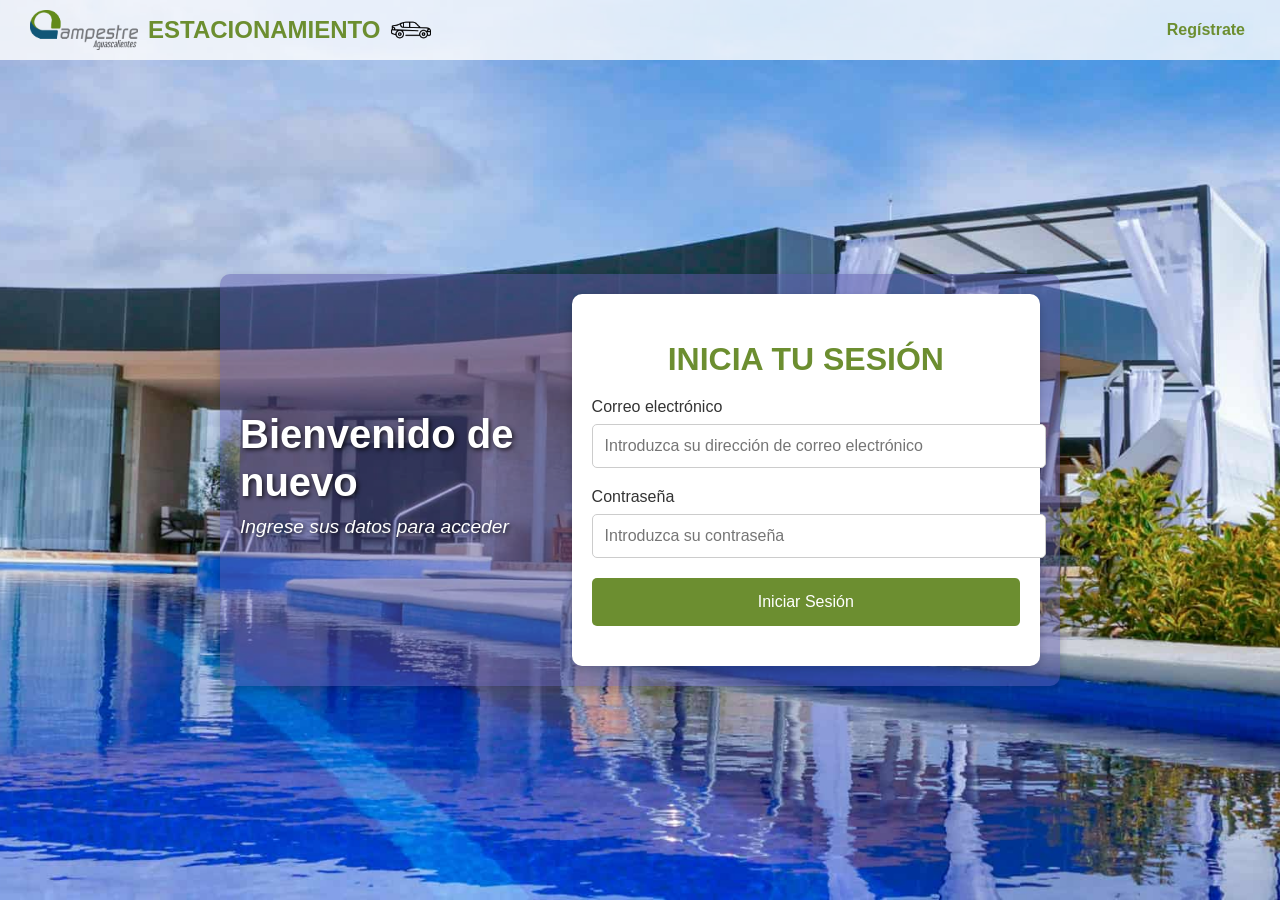
<file: Estacion/Login/Login.html>
<!DOCTYPE html>
<html lang="es">
<head>
    <meta charset="UTF-8">
    <meta name="viewport" content="width=device-width, initial-scale=1.0">
    <title>Iniciar Sesión</title>
    <link rel="stylesheet" href="styles.css">
</head>
<body>
    <header>
        <div class="logo">
            <img src="logo-cca-original.png" alt="Icono Carro" class="car-icon">
            <h1>ESTACIONAMIENTO</h1>
            <img src="coche.png" alt="Icono" class="logo-icon">
        </div>
        <nav>
            <a href="/Estacion/Estacion/Register/Register.html">Regístrate</a>
        </nav>
    </header>
    <main>
        <div class="layout">
            <div class="welcome-message">
                <h1>Bienvenido de<br>nuevo</h1>
                <p>Ingrese sus datos para acceder</p>
            </div>
            <div class="container">
                <div class="left">
                    <h2>INICIA TU SESIÓN</h2>
                    <form action="login.php" method="post">
                        <div class="form-group">
                            <label for="email">Correo electrónico</label>
                            <input type="email" id="email" name="email" placeholder="Introduzca su dirección de correo electrónico" required>
                        </div>
                        <div class="form-group">
                            <label for="password">Contraseña</label>
                            <input type="password" id="password" name="password" placeholder="Introduzca su contraseña" required>
                        </div>
                        <div class="form-group full-width">
                            <input type="submit" value="Iniciar Sesión">
                        </div>
                    </form>
                </div>
            </div>
        </div>
    </main>
    <script>
        // Comprobar si hay un parámetro de error en la URL
        const urlParams = new URLSearchParams(window.location.search);
        if (urlParams.get('error')) {
            alert('Correo electrónico o contraseña incorrectos. Por favor, inténtelo de nuevo.');
        }
    </script>
</body>
</html>
</file>
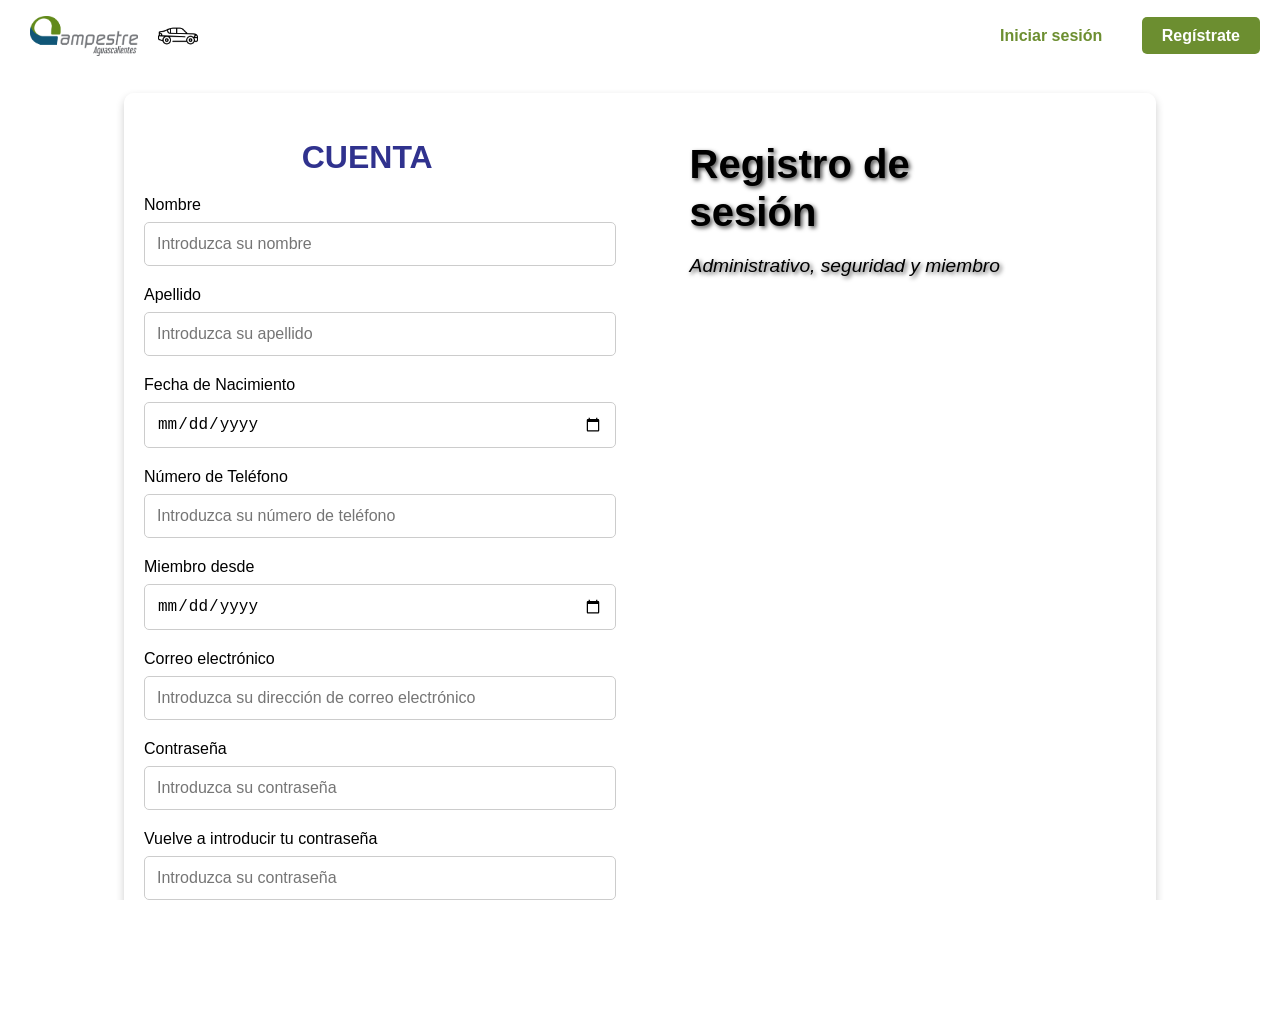
<file: Estacion/Register/Register.html>
<!DOCTYPE html>
<html lang="es">
<head>
    <meta charset="UTF-8">
    <meta name="viewport" content="width=device-width, initial-scale=1.0">
    <title>Registro</title>
    <link rel="stylesheet" href="styles.css">
</head>
<body>
    <div class="container">
        <div class="video-background">
            <video autoplay muted loop id="background-video">
                <source src="campestre.mp4" type="video/mp4">
                Your browser does not support HTML5 video.
            </video>
        </div>
        <header>
            <div class="logo">
                <img src="logo-cca-original.png" alt="Icono Carro" class="car-icon">
                <h1></h1>
                <img src="coche.png" alt="Icono" class="logo-icon">
            </div>
            <nav>
                <a href="/Estacion/Estacion/Login/Login.html">Iniciar sesión</a>
                <a href="/Estacion/Estacion/Register/Register.html" class="registro">Regístrate</a>
            </nav>
        </header>
        <main>
            <div class="content">
                <div class="left">
                    <h2>CUENTA</h2>
                    <form action="/Estacion/Estacion/Register/register.php" method="post">
                        <div class="form-group">
                            <label for="nombre">Nombre</label>
                            <input type="text" id="nombre" name="nombre" placeholder="Introduzca su nombre" required>
                        </div>
                        <div class="form-group">
                            <label for="apellido">Apellido</label>
                            <input type="text" id="apellido" name="apellido" placeholder="Introduzca su apellido" required>
                        </div>
                        <div class="form-group">
                            <label for="fecha_nacimiento">Fecha de Nacimiento</label>
                            <input type="date" id="fecha_nacimiento" name="fecha_nacimiento" placeholder="Introduzca su fecha de nacimiento" required>
                        </div>
                        <div class="form-group">
                            <label for="numero_telefono">Número de Teléfono</label>
                            <input type="tel" id="numero_telefono" name="numero_telefono" placeholder="Introduzca su número de teléfono" required>
                        </div>
                        <div class="form-group">
                            <label for="miembro_desde">Miembro desde</label>
                            <input type="date" id="miembro_desde" name="miembro_desde" placeholder="Introduzca la fecha de miembro" required>
                        </div>
                        <div class="form-group">
                            <label for="email">Correo electrónico</label>
                            <input type="email" id="email" name="email" placeholder="Introduzca su dirección de correo electrónico" required>
                        </div>
                        <div class="form-group">
                            <label for="password">Contraseña</label>
                            <input type="password" id="password" name="password" placeholder="Introduzca su contraseña" required>
                        </div>
                        <div class="form-group">
                            <label for="confirm-password">Vuelve a introducir tu contraseña</label>
                            <input type="password" id="confirm-password" name="confirm-password" placeholder="Introduzca su contraseña" required>
                        </div>
                        <div class="form-group full-width">
                            <input type="submit" value="Registrarse">
                        </div>
                    </form>
                </div>
                <div class="right">
                    <h1>Registro de<br>sesión</h1>
                    <p>Administrativo, seguridad y miembro</p>
                </div>
            </div>
        </main>
    </div>
</body>
</html>
</file>
<file: Estacion/Login/styles.css>
body {
    font-family: Arial, sans-serif;
    background-image: url('2022-11-05.jpg');
    background-size: cover;
    background-position: center;
    margin: 0;
    padding: 0;
    display: flex;
    flex-direction: column;
    align-items: center;
    min-height: 100vh;
    color: #333;
}

header {
    width: 100%;
    display: flex;
    justify-content: space-between;
    align-items: center;
    padding: 10px 20px;
    box-sizing: border-box;
    background-color: rgba(255, 255, 255, 0.8);
}

header .logo {
    display: flex;
    align-items: center;
}

header .logo img.car-icon,
header .logo img.logo-icon {
    height: 40px;
    margin: 0 10px;
}

header .logo h1 {
    margin: 0;
    font-size: 1.5rem;
    color: #6c8e30;
}

header nav a {
    text-decoration: none;
    color: #6c8e30;
    font-weight: bold;
    margin-left: 20px;
    padding: 10px 15px;
    border-radius: 5px;
}

header nav a:hover {
    border: 2px solid #6c8e30;
    background-color: rgba(108, 142, 48, 0.1);
}

header nav a.inicio-sesion {
    background-color: #6c8e30;
    color: white;
    padding: 10px 20px;
}

main {
    flex: 1;
    display: flex;
    justify-content: center;
    align-items: center;
    width: 100%;
    padding: 20px;
    box-sizing: border-box;
}

.layout {
    display: flex;
    flex-direction: column;
    justify-content: center;
    align-items: center;
    width: 100%;
    max-width: 800px;
    background-color: rgba(94, 91, 170, 0.475);
    padding: 20px;
    border-radius: 10px;
    box-shadow: 0 4px 8px rgba(0, 0, 0, 0.2);
}

.welcome-message {
    width: 100%;
    text-align: center;
    color: white;
    margin-bottom: 20px;
}

.welcome-message h1 {
    font-size: 2.5rem;
    margin-bottom: 10px;
    line-height: 1.2;
    text-shadow: 2px 2px 4px rgba(0, 0, 0, 0.7);
}

.welcome-message p {
    font-size: 1.2rem;
    margin-top: 10px;
    font-style: italic;
    text-shadow: 2px 2px 4px rgba(0, 0, 0, 0.7);
}

.container {
    width: 100%;
    background-color: #fff;
    padding: 20px;
    border-radius: 10px;
    box-shadow: 0 4px 8px rgba(0, 0, 0, 0.2);
}

.left {
    width: 100%;
    text-align: center;
}

.left h2 {
    color: #6c8e30;
    font-size: 2rem;
    margin-bottom: 20px;
}

.form-group {
    margin-bottom: 20px;
    text-align: left;
}

.form-group label {
    display: block;
    margin-bottom: 8px;
    font-size: 1rem;
}

.form-group input {
    width: 100%;
    padding: 12px;
    border: 1px solid #ccc;
    border-radius: 5px;
    font-size: 1rem;
}

.form-group.full-width input[type="submit"] {
    width: 100%;
    padding: 15px;
}

.form-group input[type="submit"] {
    background-color: #6c8e30;
    color: #fff;
    cursor: pointer;
    border: none;
    font-size: 1rem;
}

.form-group input[type="submit"]:hover {
    background-color: #557a26;
}

@media (min-width: 768px) {
    .layout {
        flex-direction: row;
        justify-content: space-between;
    }

    .welcome-message {
        width: 40%;
        text-align: left;
        padding-right: 20px;
    }

    .container {
        width: 55%;
    }
}
</file>
<file: Estacion/Register/styles.css>
body, html {
    margin: 0;
    padding: 0;
    height: 100%;
    overflow: auto; /* Cambiado de hidden a auto */
    font-family: Arial, sans-serif;
}

.video-background {
    position: fixed;
    top: 0;
    left: 0;
    height: 100%;
    width: 100%;
    overflow: hidden;
    z-index: -1;
}

#background-video {
    position: absolute;
    top: 50%;
    left: 50%;
    min-width: 100%;
    min-height: 100%;
    width: auto;
    height: auto;
    transform: translate(-50%, -50%);
    z-index: -1;
}

header {
    width: 100%;
    display: flex;
    justify-content: space-between;
    align-items: center;
    padding: 15px 20px;
    box-sizing: border-box;
    background-color: rgba(255, 255, 255, 0.8);
}

header .logo {
    display: flex;
    align-items: center;
}

header .logo img.car-icon,
header .logo img.logo-icon {
    height: 40px;
    margin: 0 10px;
}

header nav a {
    text-decoration: none;
    color: #6c8e30;
    font-weight: bold;
    margin-left: 20px;
    padding: 10px 15px;
    border-radius: 5px;
}

header nav a:hover {
    border: 2px solid #6c8e30;
    background-color: rgba(108, 142, 48, 0.1);
}

header nav a.registro {
    background-color: #6c8e30;
    color: white;
    padding: 10px 20px;
}

main {
    flex: 1;
    display: flex;
    justify-content: center;
    align-items: center;
    width: 100%;
    padding: 20px;
    box-sizing: border-box;
    overflow-y: auto; /* Añadido para permitir el desplazamiento en el contenedor principal */
}

.container {
    display: flex;
    flex-direction: column;
    align-items: center;
    min-height: 100vh;
    background-color: rgba(255, 255, 255, 0.7);
}

.content {
    display: flex;
    justify-content: space-between;
    align-items: center;
    width: 80%;
    max-width: 1200px;
    background-color: rgba(255, 255, 255, 0.8);
    padding: 20px;
    border-radius: 10px;
    box-shadow: 0 4px 8px rgba(0, 0, 0, 0.2);
}

.left, .right {
    width: 100%;
    text-align: center;
    margin-bottom: 20px;
}

.left h2 {
    color: #30328e;
    font-size: 2rem;
    margin-bottom: 20px;
}

.right h1 {
    font-size: 2.5rem;
    margin-bottom: 10px;
    line-height: 1.2;
    text-shadow: 2px 2px 4px rgba(0, 0, 0, 0.7);
}

.right p {
    font-size: 1.2rem;
    font-style: italic;
    text-shadow: 2px 2px 4px rgba(0, 0, 0, 0.7);
}

.form-group {
    margin-bottom: 20px;
    text-align: left;
}

.form-group label {
    display: block;
    margin-bottom: 8px;
    font-size: 1rem;
}

.form-group input {
    width: 100%;
    padding: 12px;
    border: 1px solid #ccc;
    border-radius: 5px;
    font-size: 1rem;
}

.form-group.full-width input[type="submit"] {
    width: 100%;
    padding: 15px;
}

.form-group input[type="submit"] {
    background-color: #30328e;
    color: #fff;
    cursor: pointer;
    border: none;
    font-size: 1rem;
}

.form-group input[type="submit"]:hover {
    background-color: #34267a;
}

@media (min-width: 768px) {
    .content {
        flex-direction: row;
        justify-content: space-between;
        align-items: flex-start;
    }

    .left, .right {
        width: 45%;
        margin-bottom: 0;
    }

    .right {
        text-align: left;
        padding-left: 20px;
    }
}
</file>
